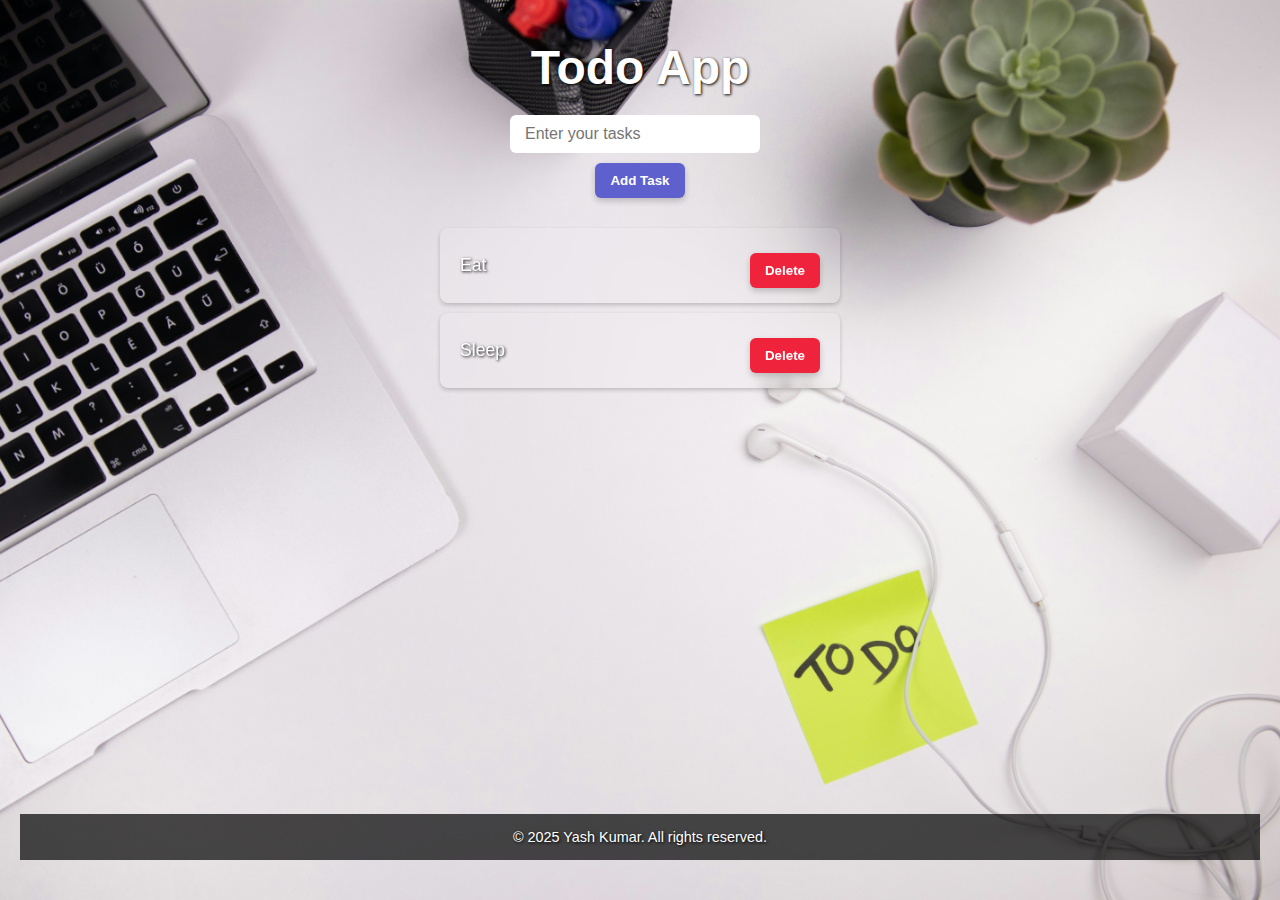
<file: index.html>
<!DOCTYPE html>
<html lang="en">
<head>
  <meta charset="UTF-8">
  <meta name="viewport" content="width=device-width, initial-scale=1.0">
  <title>My Todo</title>
  <link rel="stylesheet" href = "style.css">
  <link rel="icon" href="Assets/todo_icon.png">

</head>
<body>
  <h1>Todo App</h1>
  <input placeholder="Enter your tasks">
  <button>Add Task</button>
  <ul>
    <li>Eat <button class="Delete">Delete</button></li>
    <li>Sleep <button class="Delete">Delete</button></li>
  </ul>
  <footer>
    © 2025 Yash Kumar. All rights reserved.

  </footer>
  <script src="script.js"></script>
</body>
</html>
</file>
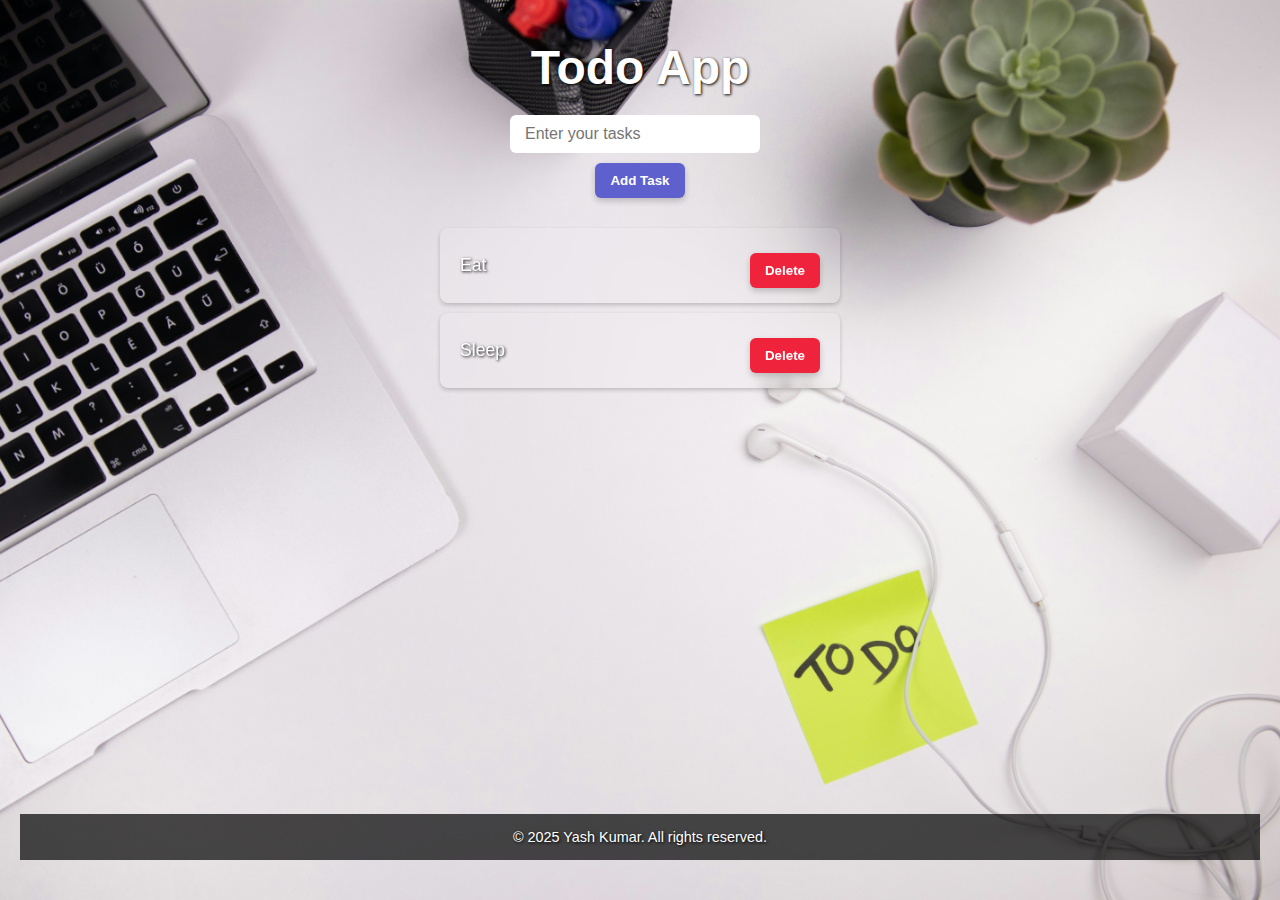
<file: TODO_app.html>
<!DOCTYPE html>
<html lang="en">
<head>
  <meta charset="UTF-8">
  <meta name="viewport" content="width=device-width, initial-scale=1.0">
  <title>My Todo</title>
  <link rel="stylesheet" href = "style.css">
  <link rel="icon" href="Assets/todo_icon.png">

</head>
<body>
  <h1>Todo App</h1>
  <input placeholder="Enter your tasks">
  <button>Add Task</button>
  <ul>
    <li>Eat <button class="Delete">Delete</button></li>
    <li>Sleep <button class="Delete">Delete</button></li>
  </ul>
  <footer>
    © 2025 Yash Kumar. All rights reserved.

  </footer>
  <script src="todo.js"></script>
</body>
</html>
</file>
<file: style.css>
* {
  margin: 0;
  padding: 0;
  box-sizing: border-box;
  font-family: 'Segoe UI', Tahoma, Geneva, Verdana, sans-serif;
}

html, body {
  height: 100%;
  margin: 0;
  padding: 0;
  display: flex;
  flex-direction: column;
}


body {
  flex: 1;
  display: flex;
  flex-direction: column;
  align-items: center;
  justify-content: flex-start;
  background-image: url('Assets/background.jpg');
  background-size: cover;
  background-position: center;
  background-repeat: no-repeat;
  color: #fff;
  text-shadow: 1px 1px 3px #000;
  padding: 40px 20px;
}


h1 {
  font-size: 3rem;
  margin-bottom: 20px;
}

input[type="text"], input[placeholder] {
  padding: 10px 15px;
  font-size: 1rem;
  border: none;
  border-radius: 6px;
  outline: none;
  width: 250px;
  margin-right: 10px;
}

button {
  margin-top: 10px;
  padding: 10px 15px;
  background-color: #5e60ce;
  color: white;
  border: none;
  border-radius: 6px;
  cursor: pointer;
  transition: 0.3s ease;
  font-weight: bold;
  box-shadow: 0 3px 6px rgba(0,0,0,0.2);
}


button:hover {
  background-color: #4ea8de;
}

ul {
  list-style: none;
  margin-top: 30px;
  width: 100%;
  max-width: 400px;
}

li {
  background-color: rgba(255, 255, 255, 0.1);
  backdrop-filter: blur(6px);
  padding: 15px 20px;
  margin-bottom: 10px;
  border-radius: 8px;
  display: flex;
  justify-content: space-between;
  align-items: center;
  color: white;
  font-size: 1.1rem;
  box-shadow: 0 2px 4px rgba(0,0,0,0.2);
}

.Delete {
  background-color: #ef233c;
}

.Delete:hover {
  background-color: #d90429;
}

footer {
  margin-top: auto;
  background-color: rgba(0, 0, 0, 0.7);
  padding: 15px;
  color: #fff;
  font-size: 0.9rem;
  text-align: center;
  width: 100%;
}
</file>
